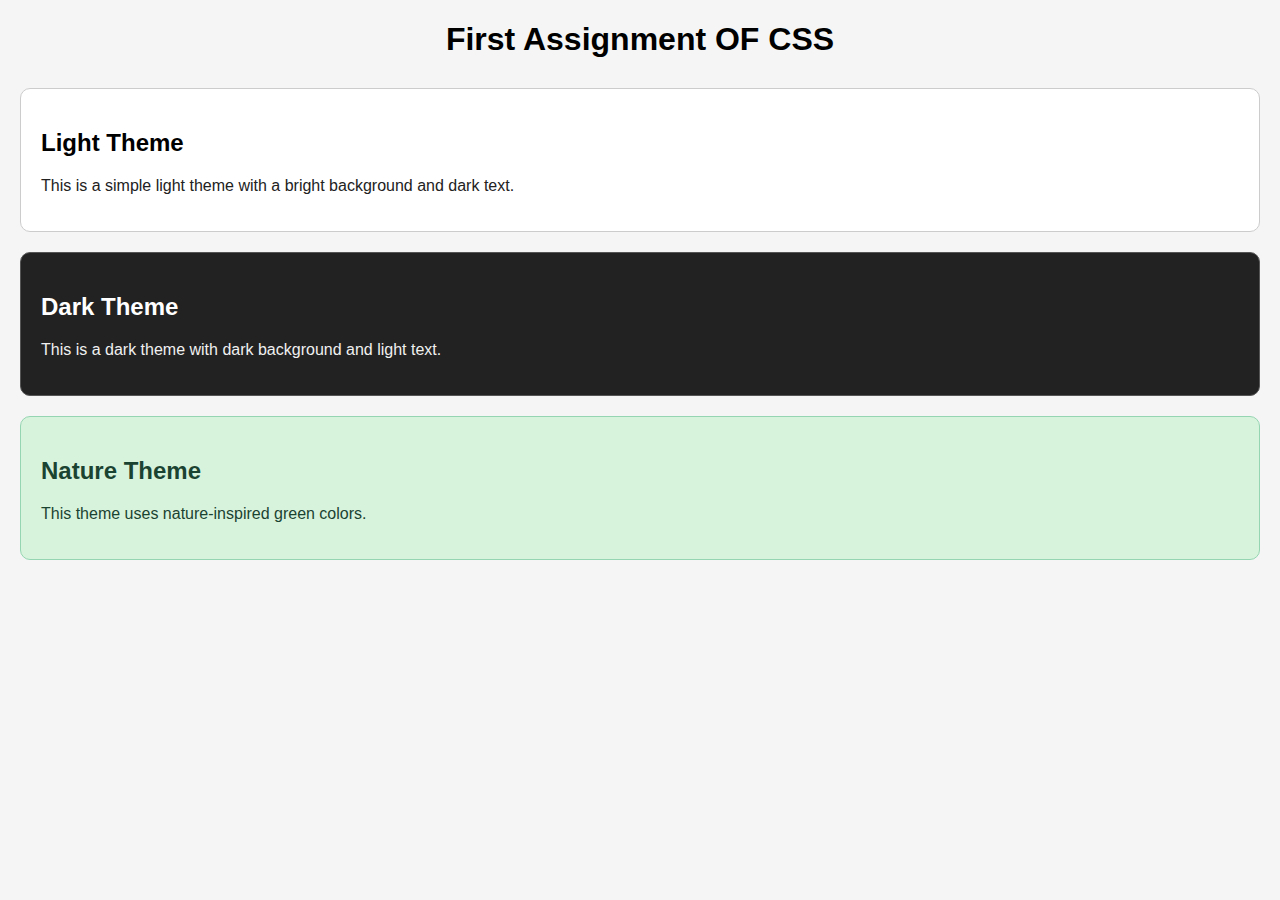
<file: index.html>
<!DOCTYPE html>
<html lang="en">
<head>
    <meta charset="UTF-8">
    <meta name="viewport" content="width=device-width, initial-scale=1.0">
    <title>Color Themes</title>
    <link rel="stylesheet" href="styles.css">
</head>
<body>

    <h1 class="main-heading">First Assignment OF CSS</h1>

    <!-- Light Theme -->
    <div class="theme light-theme">
        <h2>Light Theme</h2>
        <p>This is a simple light theme with a bright background and dark text.</p>
    </div>

    <!-- Dark Theme -->
    <div class="theme dark-theme">
        <h2>Dark Theme</h2>
        <p>This is a dark theme with dark background and light text.</p>
    </div>

    <!-- Nature Theme -->
    <div class="theme nature-theme">
        <h2>Nature Theme</h2>
        <p>This theme uses nature-inspired green colors.</p>
    </div>

</body>
</html>
</file>
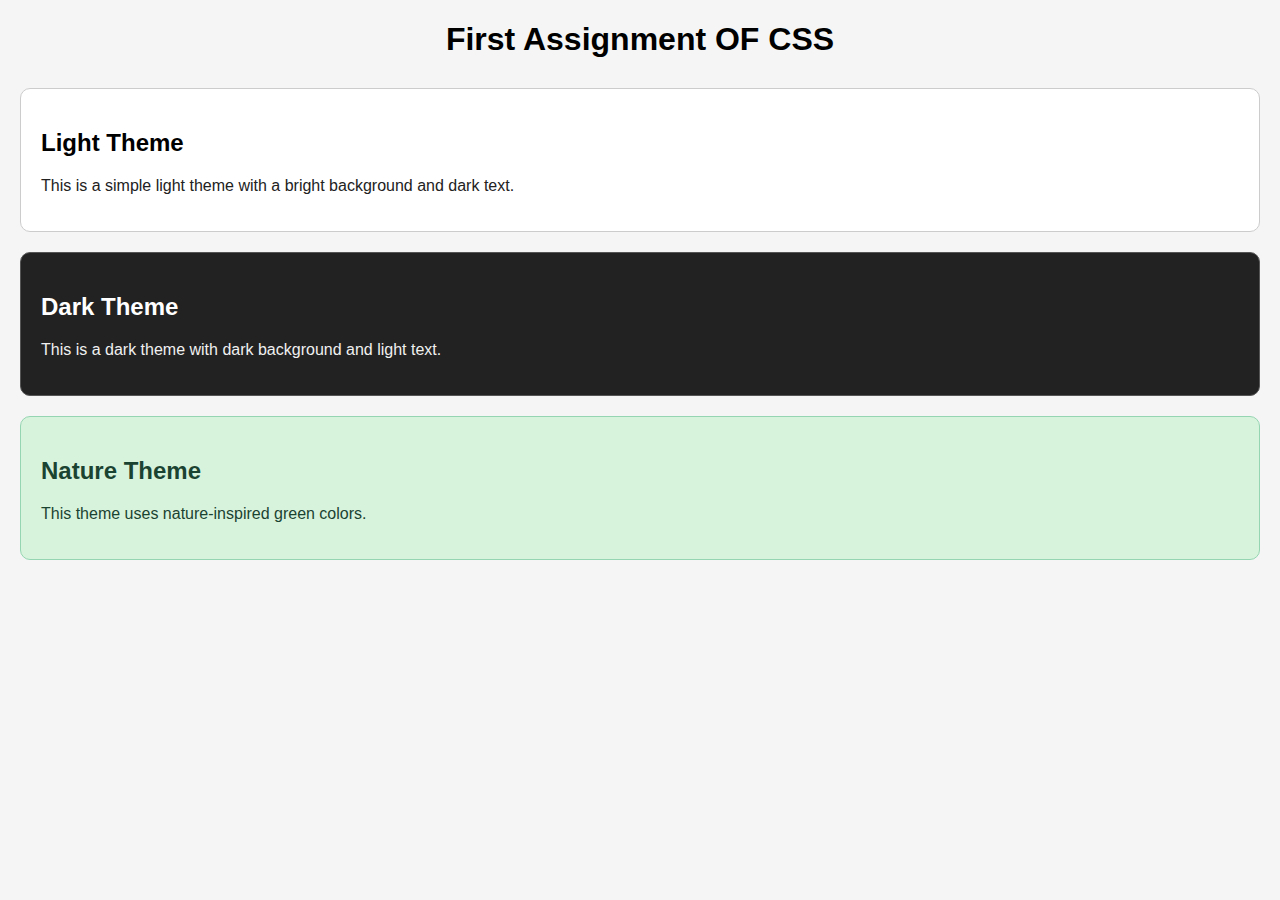
<file: First Assignment/index.html>
<!DOCTYPE html>
<html lang="en">
<head>
    <meta charset="UTF-8">
    <meta name="viewport" content="width=device-width, initial-scale=1.0">
    <title>Color Themes</title>
    <link rel="stylesheet" href="styles.css">
</head>
<body>

    <h1 class="main-heading">First Assignment OF CSS</h1>

    <!-- Light Theme -->
    <div class="theme light-theme">
        <h2>Light Theme</h2>
        <p>This is a simple light theme with a bright background and dark text.</p>
    </div>

    <!-- Dark Theme -->
    <div class="theme dark-theme">
        <h2>Dark Theme</h2>
        <p>This is a dark theme with dark background and light text.</p>
    </div>

    <!-- Nature Theme -->
    <div class="theme nature-theme">
        <h2>Nature Theme</h2>
        <p>This theme uses nature-inspired green colors.</p>
    </div>

</body>
</html>
</file>
<file: styles.css>
body {
    font-family: Arial, sans-serif;
    margin: 20px;
    background: #f5f5f5;
}

.main-heading {
    text-align: center;
    margin-bottom: 30px;
}

.theme {
    padding: 20px;
    margin: 20px 0;
    border-radius: 10px;
}

/* Light Theme */
.light-theme {
    background: #ffffff;
    color: #222;
    border: 1px solid #ccc;
}

.light-theme h2 {
    color: #000;
}

/* Dark Theme */
.dark-theme {
    background: #222;
    color: #f0f0f0;
    border: 1px solid #555;
}

.dark-theme h2 {
    color: #fff;
}

/* Nature Theme */
.nature-theme {
    background: #d8f3dc;
    color: #1b4332;
    border: 1px solid #95d5b2;
}

.nature-theme h2 {
    color: #1b4332;
}
</file>
<file: First Assignment/styles.css>
body {
    font-family: Arial, sans-serif;
    margin: 20px;
    background: #f5f5f5;
}

.main-heading {
    text-align: center;
    margin-bottom: 30px;
}

.theme {
    padding: 20px;
    margin: 20px 0;
    border-radius: 10px;
}

/* Light Theme */
.light-theme {
    background: #ffffff;
    color: #222;
    border: 1px solid #ccc;
}

.light-theme h2 {
    color: #000;
}

/* Dark Theme */
.dark-theme {
    background: #222;
    color: #f0f0f0;
    border: 1px solid #555;
}

.dark-theme h2 {
    color: #fff;
}

/* Nature Theme */
.nature-theme {
    background: #d8f3dc;
    color: #1b4332;
    border: 1px solid #95d5b2;
}

.nature-theme h2 {
    color: #1b4332;
}
</file>
